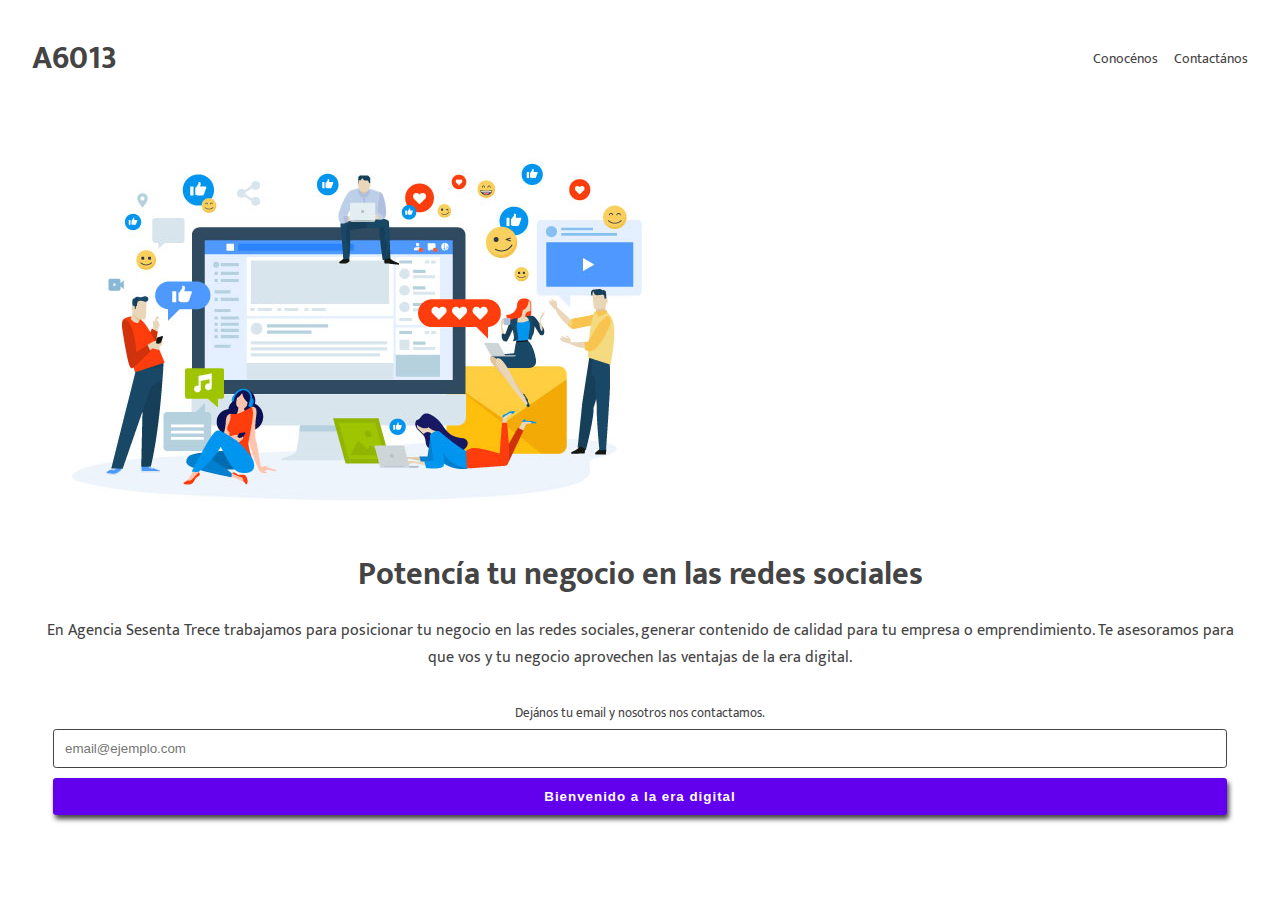
<file: index.html>
<!DOCTYPE html>
<html lang="es">
<head>
    <meta charset="UTF-8">
    <meta name="viewport" content="width=device-width, initial-scale=1.0">
    <title>A6013 - Marketing y Comunicación</title>
    <link href="https://fonts.googleapis.com/css2?family=Mukta:wght@300;400;700&display=swap" rel="stylesheet">
    <link rel="stylesheet" type="text/css" href="styles.css">
</head>
<body>
    <main>
        <div class="wrapper">
            <header>
                <nav>
                    <ul role="navegation">
                        <li>A6013</li>
                        <li>Conocénos</li>
                        <li>Contactános</li>
                    </ul>                   
                </nav>
                <div>
                    <img src="images/illustration-1.jpg" alt="ilustración principal">
                </div>
            </header>
            <section>
                <h1>Potencía tu negocio en las redes sociales</h1>
                <p>En Agencia Sesenta Trece trabajamos para posicionar tu negocio en las redes sociales, generar contenido de calidad para tu empresa o emprendimiento. Te asesoramos para que vos y tu negocio aprovechen las ventajas de la era digital.</p>
                
                <form id="form" action="#">
                    <label>Dejános tu email y nosotros nos contactamos.</label>
                    <input type="email" placeholder="email@ejemplo.com" id="address" name="email">                    
                    <small id="msg" name='error'></small> <!-- id="msg" -->
                    <button type="submit" id="btn">Bienvenido a la era digital</button>
                </form>
            </section>
            <div id="redirect-msg"></div>
        </div>
    </main>
    <script type="text/javascript" src="app.js"></script>
    <!-- <script type="text/javascript" src="validation.js"></script> -->
</body>
</html>
</file>
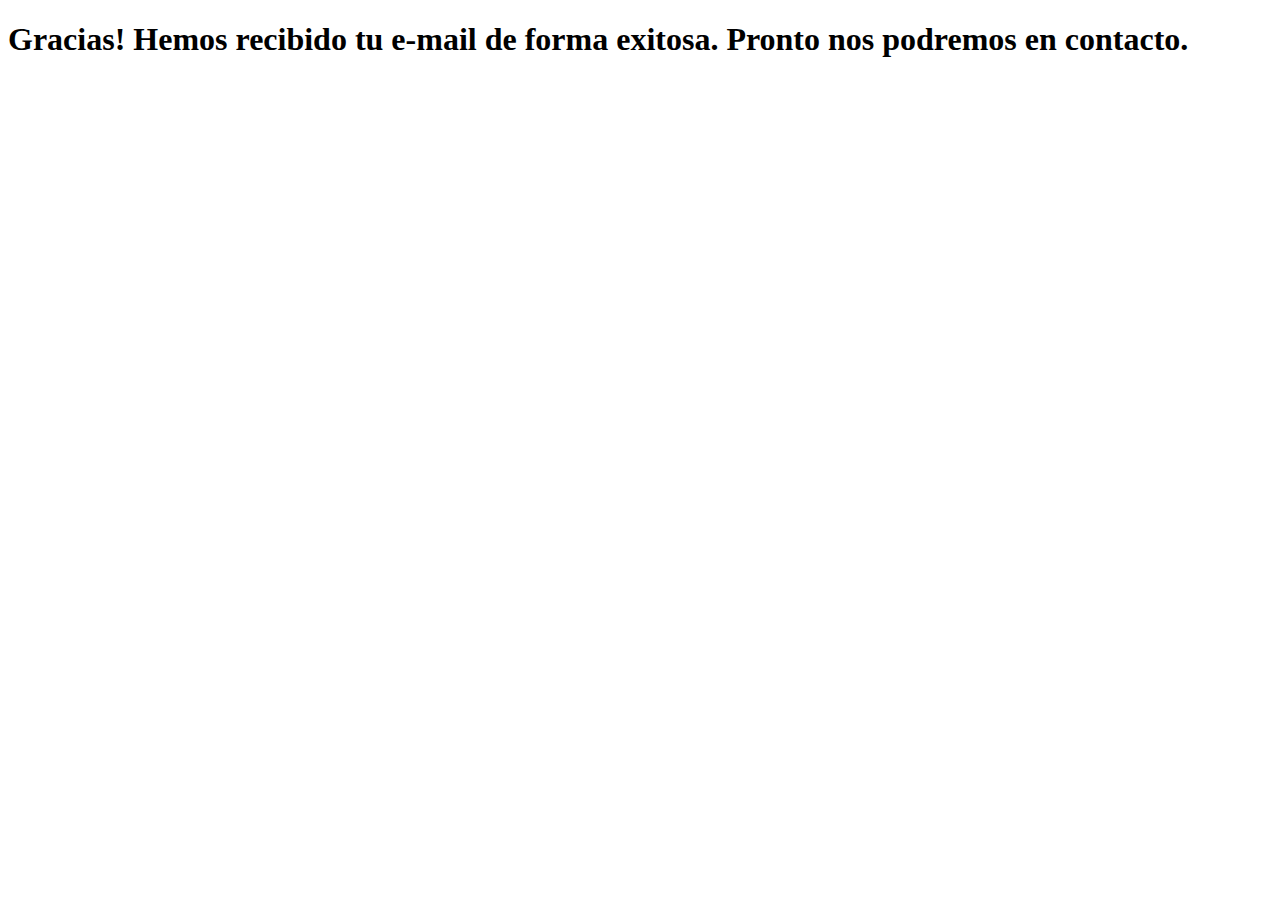
<file: success.html>
<!DOCTYPE html>
<html>
<head>
    <meta charset='utf-8'>
    <meta http-equiv='X-UA-Compatible' content='IE=edge'>
    <title>Envío exitoso</title>
    <meta name='viewport' content='width=device-width, initial-scale=1'>
    
</head>
<body>
    <!-- to do EDIT SUCCESS PAGE -->
    <h1>Gracias! Hemos recibido tu e-mail de forma exitosa. Pronto nos podremos en contacto.</h1>    
</body>
</html>
</file>
<file: styles.css>
* {
    box-sizing: border-box;
    margin: 0;
    padding: 0;
    list-style: none;
    text-decoration: none;
}

body {
    font-family: 'Mukta', sans-serif;
    color: #444444;
}

.wrapper {
    padding: 2rem;    
}



nav {    
    padding-bottom: 3rem;    
}

ul {
    display: flex;
    align-items: center;
}

li {
    flex: 0 0 auto;
    font-size: 0.9rem;       
}

li:first-child {
    font-weight: 700;
    font-size: 2rem;
    margin-right: auto;
}

li:last-child {
    margin-left: 1rem;
}

img {
    max-width: 100%;
}

section {
    margin-top: 1rem;
    text-align: center;
}

section p {
    margin-top: 1rem;
}

form {
    display: flex;
    flex-flow: column wrap;
    padding: 1rem;
    margin-top: 1rem;
}

label {
    font-size: 0.8rem;     
}

input, button {
    padding: 0.7rem;
    margin: 0.3rem;
    border: 1px solid #444444;
    border-radius: 0.2rem;
}

button {
    background-color: #6200ee;
    border: none;
    color: #ffffff;
    font-weight: 700;
    letter-spacing: 1px;
    box-shadow: 2px 4px 5px #444444;
}

/* validation msg */

small {    
    font-size: 0.7rem;    
    margin: 0 0.4rem;    
}
</file>
